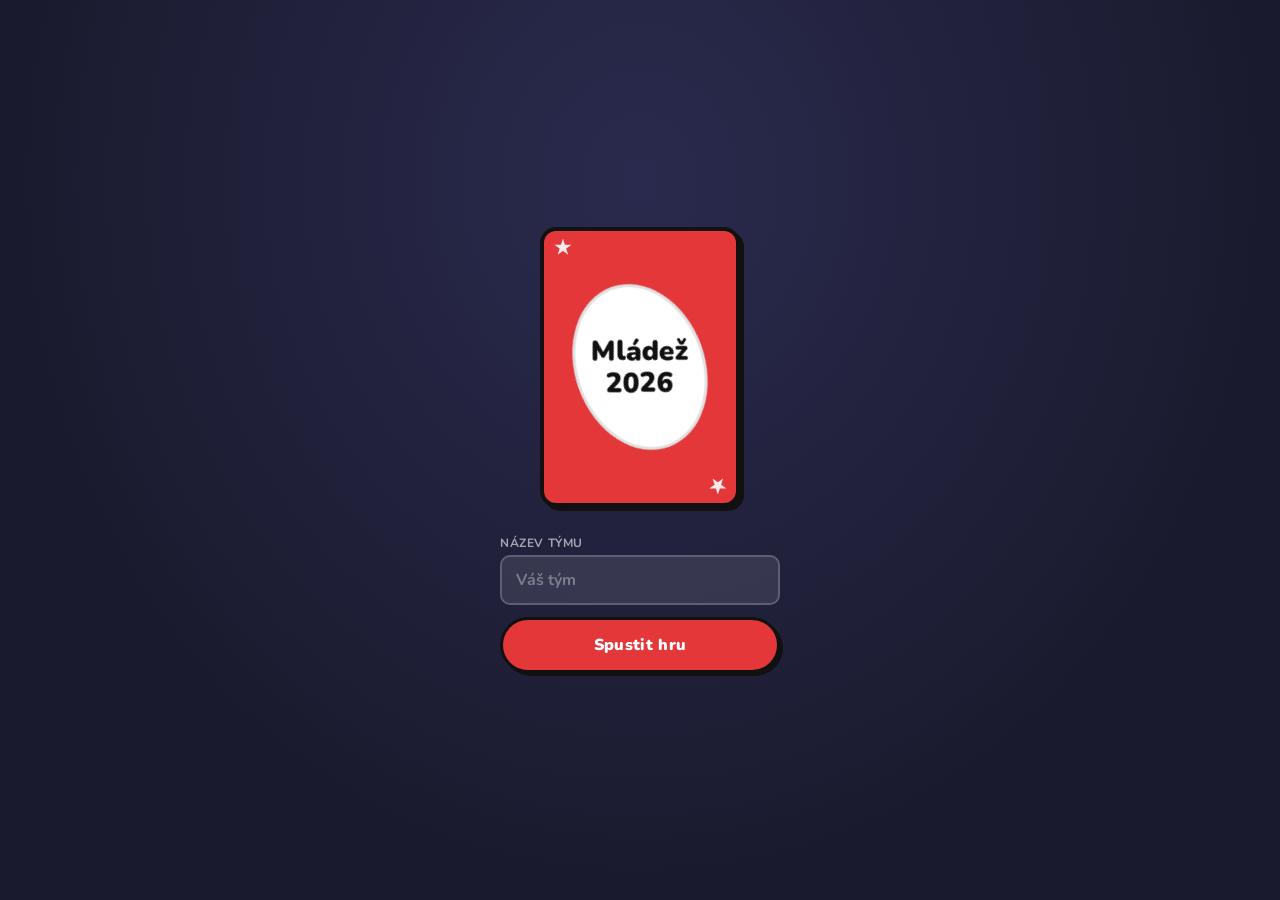
<file: index.html>
<!DOCTYPE html>
<html lang="cs">
<head>
  <meta charset="UTF-8">
  <meta name="viewport" content="width=device-width, initial-scale=1.0, user-scalable=no">
  <meta name="theme-color" content="#1A1A2E">
  <meta name="mobile-web-app-capable" content="yes">
  <meta name="apple-mobile-web-app-capable" content="yes">
  <meta name="apple-mobile-web-app-status-bar-style" content="black-translucent">
  <meta name="apple-mobile-web-app-title" content="Mládež 2026">
  <link rel="manifest" href="manifest.json">
  <title>Mládež 2026</title>
  <link href="https://fonts.googleapis.com/css2?family=Nunito:wght@700;900&display=swap" rel="stylesheet">
  <link rel="stylesheet" href="style.css?v=17">
</head>
<body>

  <!-- ══════════════════════════════════════════════════
       SCREEN: Úvod
  ══════════════════════════════════════════════════ -->
  <div id="screen-splash" class="screen">
    <div class="splash-hero">
      <div class="uno-card splash-card color-red">
        <span class="corner tl">★</span>
        <div class="card-oval splash-oval">
          <div class="card-oval-inner">
            <h1 class="splash-title">Mládež<br>2026</h1>
          </div>
        </div>
        <span class="corner br">★</span>
      </div>
    </div>
    <div class="splash-buttons">
      <div class="splash-team-row">
        <label for="team-name-input" class="splash-team-label">Název týmu</label>
        <input id="team-name-input" type="text" class="splash-team-input" placeholder="Váš tým" autocomplete="off" maxlength="40">
      </div>
      <button id="btn-start" class="btn btn-red">Spustit hru</button>
      <button id="btn-continue" class="btn btn-blue hidden">Pokračovat</button>
      <button id="btn-new-game" class="btn btn-outline hidden">Nová hra</button>
    </div>
  </div>

  <!-- ══════════════════════════════════════════════════
       SCREEN: Přehled stanovišť
  ══════════════════════════════════════════════════ -->
  <div id="screen-overview" class="screen hidden">
    <header class="app-header">
      <span class="app-title">Mládež 2026</span>
      <button id="btn-view-toggle" class="btn-view-toggle" title="Přepnout pohled">🗺</button>
      <span id="progress-chip" class="progress-chip">0 / 10</span>
    </header>
    <div id="score-row" class="score-row">
      <span id="pts-display">0 b.</span>
      <span class="score-sep">|</span>
      <span id="bonus-display">+0 bonus</span>
    </div>
    <div id="cards-grid" class="cards-grid"></div>
    <div id="map-view" class="map-view hidden">
      <div class="map-radar">
        <span class="compass-label compass-n">S</span>
        <span class="compass-label compass-s">J</span>
        <span class="compass-label compass-e">V</span>
        <span class="compass-label compass-w">Z</span>
        <div class="radar-ring ring-outer"></div>
        <div class="radar-ring ring-inner"></div>
        <div class="radar-you">●</div>
        <div class="map-zoom-controls">
          <button class="zoom-btn" id="zoom-in">+</button>
          <button class="zoom-btn" id="zoom-out">−</button>
        </div>
      </div>
      <div id="map-filter" class="map-filter"></div>
      <p id="map-hint" class="map-hint">Nejprve ověř svou polohu tlačítkem níže</p>
      <div id="map-unknown-list" class="map-unknown-list"></div>
    </div>
    <div class="sticky-bar">
      <button id="btn-check-location" class="btn btn-red full-width">
        📍 Zkontrolovat moji polohu
      </button>
    </div>
  </div>

  <!-- ══════════════════════════════════════════════════
       SCREEN: Detail stanoviště
  ══════════════════════════════════════════════════ -->
  <div id="screen-detail" class="screen hidden">
    <div class="detail-wrapper">
      <button id="btn-back" class="btn-back">← Zpět</button>
      <div id="detail-card" class="uno-card detail-card color-red">
        <span id="detail-corner-tl" class="corner tl">1</span>
        <div class="card-oval detail-oval">
          <div class="card-oval-inner">

            <h3 id="detail-task-name" class="detail-task-name"></h3>

            <div id="state-checking" class="detail-state">
              <span class="state-icon">⏳</span>
              <p class="state-text">Zjišťuji polohu…</p>
            </div>

            <div id="state-timelocked" class="detail-state hidden">
              <span class="state-icon">⏰</span>
              <p id="timelocked-text" class="state-text">Karta bude dostupná ve 20:00</p>
              <button id="btn-timelock-retry" class="btn btn-dark">Zkusit znovu</button>
            </div>

            <div id="state-far" class="detail-state hidden">
              <span class="state-icon">📍</span>
              <p id="detail-distance-text" class="state-text">Nejsi na místě</p>
              <button id="btn-retry" class="btn btn-dark">Zkusit znovu</button>
            </div>

            <div id="state-near" class="detail-state hidden">
              <div id="near-video" class="geo-hunt-video"></div>
              <div id="detail-task-text" class="task-text"></div>
              <div id="point-picker" class="quiz-options"></div>
              <button id="btn-complete" class="btn btn-green-solid">Označit jako splněné ✓</button>
            </div>

            <div id="state-quiz" class="detail-state hidden">
              <div id="quiz-content"></div>
            </div>

            <div id="state-form" class="detail-state hidden">
              <div id="form-content"></div>
            </div>

            <div id="state-geo-hunt" class="detail-state hidden">
              <div id="geo-hunt-video" class="geo-hunt-video"></div>
              <div id="geo-hunt-task" class="task-text"></div>
              <button id="btn-geo-hunt-check" class="btn btn-dark">📍 Jsem tady!</button>
              <p id="geo-hunt-hint" class="state-text hidden"></p>
            </div>

            <div id="state-done" class="detail-state hidden">
              <span class="state-icon">✅</span>
              <p class="state-text">Úkol splněn!</p>
              <p id="state-done-pts" class="state-subtext"></p>
              <p id="state-done-bonus" class="state-subtext state-bonus-hint"></p>
              <p id="state-done-geoskip" class="state-subtext state-warn hidden">⚠ geolokace přeskočena</p>
              <button id="btn-unreport" class="btn btn-outline hidden">↩ Zrušit splnění</button>
              <button id="btn-back-done" class="btn btn-dark">← Zpět</button>
            </div>

            <div id="state-end" class="detail-state hidden">
              <div id="end-before">
                <span class="state-icon">⏳</span>
                <p class="state-text">Neplecha bude ukončena v 21:30</p>
                <button id="btn-end-early" class="btn btn-red" style="margin-top:16px">Ukončit neplechu</button>
              </div>
              <div id="end-after" class="hidden">
                <div id="end-task-text"></div>
                <button id="btn-end-compass" class="btn btn-blue" style="margin-top:12px">🧭 Ukázat na mapě</button>
                <button id="btn-end-gps-check" class="btn btn-red" style="margin-top:8px">📍 Zkontrolovat polohu</button>
              </div>
            </div>

            <div id="state-end-arrived" class="detail-state hidden">
              <span class="state-icon">🎉</span>
              <p class="state-text">Děkujeme za hraní!</p>
              <p id="end-pts-summary" class="state-subtext"></p>
              <p class="state-subtext">Tohle je konec hry. Na vyhodnocení počkejte na zahradě fary, až se vrátí všechny týmy.</p>
            </div>

          </div>
        </div>
        <span id="detail-corner-br" class="corner br">1</span>
      </div>
    </div>
  </div>

  <div id="confetti-container" class="confetti-container"></div>

  <!-- ══════════════════════════════════════════════════
       MODAL: Panel pořadatele
  ══════════════════════════════════════════════════ -->
  <div id="judge-modal" class="modal hidden">
    <div class="modal-card">
      <h3 class="modal-title">Panel pořadatele</h3>
      <p class="modal-subtitle">Zadejte bonusové body za splněné úkoly</p>
      <div id="judge-list" class="judge-list"></div>
      <div class="modal-actions">
        <button id="btn-judge-save" class="btn btn-green-solid">Uložit</button>
        <button id="btn-judge-close" class="btn btn-outline">Zavřít</button>
      </div>
    </div>
  </div>

  <script src="locations.js?v=17"></script>
  <script src="app.js?v=17"></script>
</body>
</html>
</file>
<file: style.css>
/* ════════════════════════════════════════════════════
   Mládež 2026 – Uno-card theme
   ════════════════════════════════════════════════════ */

:root {
  --red:    #E3373A;
  --blue:   #0055A5;
  --green:  #00996E;
  --yellow: #FFD900;
  --navy:   #1A1A2E;
  --slate:  #3D3D5E;
  --black:  #111111;
  --white:  #FFFFFF;

  --border: 4px solid var(--black);
  --radius: 16px;
  --shadow: 4px 4px 0 var(--black);
  --font:   'Nunito', 'Arial Rounded MT Bold', Arial, sans-serif;
}

*, *::before, *::after {
  box-sizing: border-box;
  margin: 0;
  padding: 0;
}

html {
  -webkit-tap-highlight-color: transparent;
}

body {
  font-family: var(--font);
  background: var(--navy);
  color: var(--white);
  min-height: 100dvh;
  min-height: 100vh;
  overflow-x: hidden;
}

/* ════════════════════════════════════════════════════
   SCREEN SYSTEM
   ════════════════════════════════════════════════════ */
.screen {
  min-height: 100dvh;
  min-height: 100vh;
  display: flex;
  flex-direction: column;
}

.screen.hidden { display: none !important; }
.hidden { display: none !important; }

/* ════════════════════════════════════════════════════
   BUTTONS
   ════════════════════════════════════════════════════ */
.btn {
  font-family: var(--font);
  font-weight: 900;
  font-size: 1rem;
  letter-spacing: 0.02em;
  padding: 14px 28px;
  border-radius: 50px;
  border: 3px solid var(--black);
  cursor: pointer;
  transition: transform 0.1s, box-shadow 0.1s;
  box-shadow: 3px 3px 0 var(--black);
  text-align: center;
  -webkit-user-select: none;
  user-select: none;
  display: inline-block;
}

.btn:active {
  transform: translate(2px, 2px);
  box-shadow: 1px 1px 0 var(--black);
}

.btn.hidden { display: none !important; }

.btn-red         { background: var(--red);   color: var(--white); }
.btn-blue        { background: var(--blue);  color: var(--white); }
.btn-green-solid { background: #16a34a;      color: var(--white); }
.btn-dark        { background: #222222;      color: var(--white); }
.btn-outline {
  background: transparent;
  color: rgba(255, 255, 255, 0.7);
  border-color: rgba(255, 255, 255, 0.3);
  box-shadow: none;
}

.full-width { width: 100%; }

.btn-back {
  background: none;
  border: none;
  color: rgba(255, 255, 255, 0.8);
  font-family: var(--font);
  font-weight: 700;
  font-size: 1rem;
  cursor: pointer;
  padding: 14px 16px 10px;
  align-self: flex-start;
}

/* ════════════════════════════════════════════════════
   UNO CARD BASE
   ════════════════════════════════════════════════════ */
.uno-card {
  position: relative;
  border: var(--border);
  border-radius: var(--radius);
  box-shadow: var(--shadow);
  display: flex;
  align-items: center;
  justify-content: center;
}

.uno-card.color-red    { background: var(--red); }
.uno-card.color-blue   { background: var(--blue); }
.uno-card.color-green  { background: var(--green); }
.uno-card.color-yellow { background: var(--yellow); }
.uno-card.color-locked { background: var(--slate); opacity: 0.85; }
.uno-card.color-wild   { background: conic-gradient(var(--red) 0deg 90deg, var(--blue) 90deg 180deg, var(--green) 180deg 270deg, var(--yellow) 270deg 360deg); }
.grid-card-full        { grid-column: 1 / -1; justify-self: center; }

/* Corner numbers */
.uno-card .corner {
  position: absolute;
  font-weight: 900;
  font-size: 1rem;
  line-height: 1;
  pointer-events: none;
}

.corner.tl { top: 8px;    left: 10px; }
.corner.br { bottom: 8px; right: 10px; transform: rotate(180deg); }

.color-red .corner,
.color-blue .corner,
.color-green .corner,
.color-locked .corner { color: rgba(255, 255, 255, 0.9); }
.color-yellow .corner  { color: rgba(0, 0, 0, 0.75); }

/* ════════════════════════════════════════════════════
   CARD OVAL  (tilted like real Uno cards)
   ════════════════════════════════════════════════════ */
.card-oval {
  background: var(--white);
  border-radius: 50%;
  border: 3px solid rgba(0, 0, 0, 0.12);
  display: flex;
  align-items: center;
  justify-content: center;
  transform: rotate(-20deg);
  flex-shrink: 0;
  position: relative;
  z-index: 1;
}

.card-oval-inner {
  transform: rotate(20deg);
  display: flex;
  flex-direction: column;
  align-items: center;
  justify-content: center;
  text-align: center;
  width: 100%;
  height: 100%;
  padding: 8px;
  gap: 6px;
}

/* Muted oval for locked cards */
.oval-locked {
  background: rgba(255, 255, 255, 0.1) !important;
  border-color: rgba(255, 255, 255, 0.06) !important;
}

/* ════════════════════════════════════════════════════
   SPLASH SCREEN
   ════════════════════════════════════════════════════ */
#screen-splash {
  align-items: center;
  justify-content: center;
  gap: 28px;
  padding: 40px 24px;
  background: radial-gradient(ellipse at 50% 20%, #2a2a4e 0%, var(--navy) 70%);
}

.splash-hero { display: flex; justify-content: center; }

.splash-card {
  width: 200px;
  height: 280px;
}

.splash-card .corner { font-size: 1.2rem; }

.splash-oval {
  width: 130px;
  height: 170px;
}

.splash-title {
  font-size: 1.75rem;
  font-weight: 900;
  color: var(--black);
  line-height: 1.15;
  text-align: center;
}

.splash-subtitle {
  color: rgba(255, 255, 255, 0.6);
  font-size: 1rem;
  font-weight: 700;
  text-align: center;
  letter-spacing: 0.03em;
}

.splash-buttons {
  display: flex;
  flex-direction: column;
  gap: 12px;
  width: 100%;
  max-width: 280px;
}

.splash-buttons .btn { width: 100%; }

.splash-team-row {
  display: flex;
  flex-direction: column;
  gap: 4px;
  width: 100%;
}

.splash-team-label {
  font-family: var(--font);
  font-weight: 700;
  font-size: 0.75rem;
  color: rgba(255,255,255,0.6);
  text-transform: uppercase;
  letter-spacing: 0.05em;
}

.splash-team-input {
  font-family: var(--font);
  font-weight: 700;
  font-size: 1rem;
  width: 100%;
  padding: 12px 14px;
  border-radius: 10px;
  border: 2px solid rgba(255,255,255,0.2);
  background: rgba(255,255,255,0.1);
  color: #fff;
  outline: none;
  box-sizing: border-box;
}

.splash-team-input::placeholder { color: rgba(255,255,255,0.35); }
.splash-team-input:focus { border-color: rgba(255,255,255,0.5); }

/* ════════════════════════════════════════════════════
   OVERVIEW SCREEN
   ════════════════════════════════════════════════════ */
#screen-overview { padding-bottom: 90px; }

.app-header {
  display: flex;
  align-items: center;
  justify-content: space-between;
  padding: 16px 12px;
  border-bottom: 2px solid rgba(255, 255, 255, 0.08);
}

.app-title {
  font-weight: 900;
  font-size: 1.15rem;
}

.progress-chip {
  background: rgba(255, 255, 255, 0.12);
  border: 2px solid rgba(255, 255, 255, 0.25);
  border-radius: 50px;
  padding: 5px 14px;
  font-weight: 700;
  font-size: 0.9rem;
}

.cards-grid {
  display: grid;
  grid-template-columns: 1fr 1fr;
  gap: 12px;
  padding: 16px 8px;
}

/* Individual card in grid */
.grid-card {
  aspect-ratio: 3 / 4;
  cursor: pointer;
  transition: transform 0.15s, box-shadow 0.15s;
  -webkit-user-select: none;
  user-select: none;
}

.grid-card:active {
  transform: scale(0.96) translate(2px, 2px);
  box-shadow: 2px 2px 0 var(--black);
}

.grid-card .card-oval {
  width: 62%;
  height: 75%;
}

.grid-card .card-oval-inner {
  padding: 4px;
  gap: 4px;
}

.grid-card .corner { font-size: 0.85rem; }

.grid-name {
  font-size: 1rem;
  font-weight: 900;
  color: var(--black);
  line-height: 1.15;
  text-align: center;
  display: -webkit-box;
  -webkit-line-clamp: 3;
  -webkit-box-orient: vertical;
  overflow: hidden;
}

.grid-timelock {
  font-size: 0.65rem;
  font-weight: 800;
  color: #b45309;
  margin-top: 4px;
  padding-top: 4px;
  border-top: 1.5px solid rgba(0, 0, 0, 0.12);
  width: 70%;
  text-align: center;
}

.grid-dist {
  font-size: 0.7rem;
  font-weight: 700;
  color: var(--black);
  opacity: 0.6;
  margin-top: 4px;
  padding-top: 4px;
  border-top: 1.5px solid rgba(0, 0, 0, 0.15);
  width: 70%;
  text-align: center;
}

.grid-lock {
  font-size: 1.4rem;
  line-height: 1;
  margin-bottom: 4px;
}

/* Status badges */
.card-badge {
  position: absolute;
  top: -8px;
  right: -8px;
  width: 30px;
  height: 30px;
  border-radius: 50%;
  border: 3px solid var(--black);
  display: flex;
  align-items: center;
  justify-content: center;
  font-size: 0.7rem;
  font-weight: 900;
  z-index: 10;
  box-shadow: 2px 2px 0 var(--black);
  pointer-events: none;
}

.badge-done { background: #16a34a; color: var(--white); font-size: 0.9rem; }
.badge-near {
  background: var(--white);
  color: var(--black);
  animation: pulse-badge 1.4s ease-in-out infinite;
}

@keyframes pulse-badge {
  0%, 100% { box-shadow: 2px 2px 0 var(--black), 0 0 0 0 rgba(255, 255, 255, 0.6); }
  50%       { box-shadow: 2px 2px 0 var(--black), 0 0 0 8px rgba(255, 255, 255, 0); }
}

.sticky-bar {
  position: fixed;
  bottom: 0;
  left: 0;
  right: 0;
  padding: 8px 8px 20px;
  background: linear-gradient(to bottom, transparent 0%, var(--navy) 38%);
  z-index: 10;
}

/* ════════════════════════════════════════════════════
   DETAIL SCREEN
   ════════════════════════════════════════════════════ */
#screen-detail {
  justify-content: flex-start;
  align-items: center;
}

.detail-wrapper {
  width: 100%;
  display: flex;
  flex-direction: column;
  align-items: center;
  min-height: 100dvh;
  min-height: 100vh;
}

.detail-card {
  width: min(300px, 82vw);
  min-height: min(430px, 62vh);
  height: auto;
  flex-shrink: 0;
  margin-top: 8px;
  padding: 28px 6px;
  border-width: 1.5px;
  box-shadow: 2px 2px 0 var(--black);
  flex-direction: column;
  align-items: center;
  justify-content: flex-start;
}

.detail-card .corner { font-size: 1.3rem; }

/* Detail oval: pill shape, grows with content */
.detail-oval {
  width: 96%;
  flex: 1;
  height: auto;
  transform: none;
  border-radius: 60px;
  border-width: 1.5px;
}

.detail-oval .card-oval-inner {
  transform: none;
  gap: 10px;
  padding: 20px 16px;
  overflow: visible;
  height: auto;
  color: var(--black);
}

.detail-state {
  display: flex;
  flex-direction: column;
  align-items: center;
  gap: 10px;
  width: 100%;
}

.detail-state.hidden { display: none; }

.state-icon {
  font-size: 1.8rem;
  line-height: 1;
}

.state-text {
  color: var(--black);
  font-weight: 700;
  font-size: 0.85rem;
  line-height: 1.35;
  text-align: center;
}

.task-text {
  color: var(--black);
  font-weight: 700;
  font-size: 0.9rem;
  line-height: 1.45;
  text-align: center;
  width: 100%;
}

/* Paragraphs containing <em> = flavour / literary quotes */
.task-text p:has(em),
.task-intro p:has(em) {
  position: relative;
  font-size: 0.75rem;
  font-weight: 600;
  line-height: 1.55;
  opacity: 0.6;
  text-align: left;
  margin-bottom: 10px;
}

/* Opening oval — top-right of the first em-paragraph in each sequence */
.task-text p:has(em):not(p:has(em) + p:has(em))::before,
.task-intro p:has(em):not(p:has(em) + p:has(em))::before {
  content: '';
  position: absolute;
  top: -7px;
  right: -7px;
  width: 18px;
  height: 24px;
  background: rgba(0,0,0,0.1);
  border: 1.5px solid rgba(0,0,0,0.2);
  border-radius: 50%;
  transform: rotate(-20deg);
}

/* Closing oval — bottom-left of the last em-paragraph in each sequence */
.task-text p:has(em):not(:has(~ p:has(em)))::after,
.task-intro p:has(em):not(:has(~ p:has(em)))::after {
  content: '';
  position: absolute;
  bottom: -7px;
  left: -7px;
  width: 18px;
  height: 24px;
  background: rgba(0,0,0,0.1);
  border: 1.5px solid rgba(0,0,0,0.2);
  border-radius: 50%;
  transform: rotate(-20deg);
}

/* Plain paragraphs = task instructions */
.task-text p:not(:has(em)),
.task-intro p:not(:has(em)) {
  font-size: 0.88rem;
  font-weight: 900;
  line-height: 1.4;
  margin-bottom: 8px;
  color: var(--black);
}

.detail-state .btn {
  font-size: 0.8rem;
  padding: 10px 18px;
}

.detail-state .btn-outline {
  color: #555;
  border-color: #aaa;
  box-shadow: 2px 2px 0 #ccc;
}

/* ════════════════════════════════════════════════════
   ALL DONE SCREEN
   ════════════════════════════════════════════════════ */
#screen-done {
  align-items: center;
  justify-content: center;
  padding: 32px 24px;
  position: relative;
  overflow: hidden;
}

.done-content {
  display: flex;
  flex-direction: column;
  align-items: center;
  gap: 22px;
  position: relative;
  z-index: 1;
}

/* Wild card (all 4 colours) */
.wild-card {
  width: 180px;
  height: 252px;
  border: 4px solid var(--black);
  border-radius: var(--radius);
  position: relative;
  overflow: hidden;
  box-shadow: 5px 5px 0 var(--black);
  flex-shrink: 0;
}

.wild-q {
  position: absolute;
  width: 50%;
  height: 50%;
}

.wild-q.red    { top: 0;    left: 0;  background: var(--red); }
.wild-q.blue   { top: 0;    right: 0; background: var(--blue); }
.wild-q.green  { bottom: 0; left: 0;  background: var(--green); }
.wild-q.yellow { bottom: 0; right: 0; background: var(--yellow); }

.wild-oval {
  position: absolute;
  top: 50%;
  left: 50%;
  transform: translate(-50%, -50%) rotate(-20deg);
  width: 116px;
  height: 150px;
  background: var(--white);
  border-radius: 50%;
  border: 3px solid rgba(0, 0, 0, 0.12);
  display: flex;
  align-items: center;
  justify-content: center;
}

.wild-oval-inner {
  font-size: 2.8rem;
  transform: rotate(20deg);
}

.done-title {
  font-size: 1.35rem;
  font-weight: 900;
  text-align: center;
  color: var(--white);
}

.done-subtitle {
  font-size: 0.95rem;
  font-weight: 700;
  color: rgba(255, 255, 255, 0.65);
  text-align: center;
}

/* ════════════════════════════════════════════════════
   CONFETTI
   ════════════════════════════════════════════════════ */
.confetti-container {
  position: fixed;
  inset: 0;
  pointer-events: none;
  overflow: hidden;
  z-index: 0;
}

.confetti-piece {
  position: absolute;
  top: -20px;
  border-radius: 2px;
  animation: fall linear forwards;
}

@keyframes fall {
  to {
    transform: translateY(110vh) rotate(720deg);
    opacity: 0;
  }
}

/* ════════════════════════════════════════════════════
   SCORE ROW
   ════════════════════════════════════════════════════ */

.score-row {
  display: flex;
  align-items: center;
  justify-content: center;
  gap: 10px;
  padding: 4px 16px 8px;
  font-size: 0.85rem;
  font-weight: 700;
  color: rgba(255,255,255,0.75);
  cursor: default;
  user-select: none;
  -webkit-user-select: none;
}

.score-sep { opacity: 0.4; }

#pts-display { color: #00996E; }
#bonus-display { color: #FFD900; }

/* ════════════════════════════════════════════════════
   DETAIL — task name heading & subtext
   ════════════════════════════════════════════════════ */

.detail-task-name {
  font-size: 1rem;
  font-weight: 900;
  text-align: center;
  margin: 0 0 10px;
  color: var(--black);
  line-height: 1.2;
}

.state-subtext {
  font-size: 0.75rem;
  margin: 4px 0 0;
  opacity: 0.8;
  text-align: center;
  color: var(--black);
}

.state-bonus-hint { color: #7a5f00; }
.state-warn { color: #b85c00; }

/* ════════════════════════════════════════════════════
   DETAIL — timelocked state
   ════════════════════════════════════════════════════ */

#state-timelocked { text-align: center; }

/* ════════════════════════════════════════════════════
   QUIZ
   ════════════════════════════════════════════════════ */

.task-intro {
  font-size: 0.78rem;
  line-height: 1.5;
  margin-bottom: 12px;
  opacity: 0.9;
}

.task-intro a { color: #7a5f00; }
.task-intro em { opacity: 0.85; }

.quiz-question { margin-bottom: 14px; }

.quiz-q-text {
  font-size: 0.82rem;
  font-weight: 900;
  margin: 0 0 6px;
  line-height: 1.3;
}

.quiz-options { display: flex; flex-direction: column; gap: 5px; }

.quiz-option {
  display: flex;
  align-items: center;
  gap: 8px;
  padding: 7px 10px;
  border-radius: 8px;
  background: rgba(0,0,0,0.07);
  font-size: 0.8rem;
  font-weight: 700;
  cursor: pointer;
  transition: background 0.15s;
  color: var(--black);
}

.quiz-option input[type="radio"] { accent-color: #7a5f00; flex-shrink: 0; }

.quiz-option:has(input:checked) { background: rgba(200,160,0,0.18); }

.quiz-option.correct {
  background: rgba(0,120,70,0.18);
  color: #005236;
}

.quiz-option.wrong {
  background: rgba(200,30,30,0.15);
  color: #8a0000;
}

.quiz-option.disabled { cursor: default; pointer-events: none; }

#btn-quiz-submit { margin-top: 10px; }

.quiz-reason {
  font-size: 0.78rem;
  font-style: italic;
  color: rgba(0, 0, 0, 0.55);
  margin: 6px 0 0;
  line-height: 1.4;
}

.quiz-result {
  text-align: center;
  font-size: 0.85rem;
  font-weight: 900;
  margin: 8px 0;
  color: #7a5f00;
}

/* ════════════════════════════════════════════════════
   SONG FORM
   ════════════════════════════════════════════════════ */

.song-form {
  display: flex;
  flex-direction: column;
  gap: 8px;
}

.form-input,
.form-textarea {
  width: 100%;
  box-sizing: border-box;
  background: rgba(0,0,0,0.06);
  border: 1.5px solid rgba(0,0,0,0.18);
  border-radius: 8px;
  color: var(--black);
  font-family: 'Nunito', sans-serif;
  font-size: 0.82rem;
  font-weight: 700;
  padding: 8px 10px;
  outline: none;
  transition: border-color 0.15s;
}

.form-input:focus,
.form-textarea:focus { border-color: #7a5f00; }

.form-input::placeholder,
.form-textarea::placeholder { color: rgba(0,0,0,0.35); }

.form-textarea {
  resize: vertical;
  min-height: 160px;
  line-height: 1.5;
}

/* ════════════════════════════════════════════════════
   BADGE — geo-skipped
   ════════════════════════════════════════════════════ */

.badge-geoskip {
  background: rgba(255,159,67,0.85);
  color: #fff;
}

/* ════════════════════════════════════════════════════
   MODAL (judge panel)
   ════════════════════════════════════════════════════ */

.modal {
  position: fixed;
  inset: 0;
  background: rgba(0,0,0,0.72);
  display: flex;
  align-items: center;
  justify-content: center;
  z-index: 1000;
  padding: 20px;
}

.modal.hidden { display: none; }

.modal-card {
  background: #1A1A2E;
  border: 2px solid rgba(255,255,255,0.15);
  border-radius: 16px;
  padding: 20px;
  width: 100%;
  max-width: 360px;
  max-height: 80vh;
  overflow-y: auto;
}

.modal-title {
  font-size: 1.1rem;
  font-weight: 900;
  margin: 0 0 4px;
  color: #FFD900;
}

.modal-subtitle {
  font-size: 0.78rem;
  opacity: 0.6;
  margin: 0 0 14px;
}

.judge-list { display: flex; flex-direction: column; gap: 12px; }

.judge-item {
  display: flex;
  flex-direction: column;
  gap: 3px;
}

.judge-item label {
  font-size: 0.85rem;
  font-weight: 900;
}

.judge-item small {
  font-size: 0.72rem;
  opacity: 0.6;
  line-height: 1.3;
}

.judge-input {
  width: 70px;
  background: rgba(255,255,255,0.08);
  border: 1.5px solid rgba(255,255,255,0.2);
  border-radius: 6px;
  color: #fff;
  font-family: 'Nunito', sans-serif;
  font-size: 0.9rem;
  font-weight: 700;
  padding: 5px 8px;
  outline: none;
}

.judge-input:focus { border-color: #FFD900; }

.modal-actions {
  display: flex;
  gap: 8px;
  margin-top: 16px;
}

.modal-actions .btn { flex: 1; }

/* ════════════════════════════════════════════════════
   VIEW TOGGLE BUTTON
   ════════════════════════════════════════════════════ */
.btn-view-toggle {
  background: none;
  border: none;
  font-size: 1.3rem;
  cursor: pointer;
  padding: 4px 6px;
  color: var(--white);
  line-height: 1;
  flex-shrink: 0;
}

/* ════════════════════════════════════════════════════
   MAP / RADAR VIEW
   ════════════════════════════════════════════════════ */
.map-view {
  display: flex;
  flex-direction: column;
  align-items: center;
  padding: 20px 8px 100px;
  gap: 20px;
  width: 100%;
}

.map-radar {
  position: relative;
  width: 280px;
  height: 280px;
  border-radius: 50%;
  background: rgba(255, 255, 255, 0.05);
  border: 1.5px solid rgba(255, 255, 255, 0.15);
  flex-shrink: 0;
}

.radar-ring {
  position: absolute;
  border-radius: 50%;
  border: 1px solid rgba(255, 255, 255, 0.1);
  top: 50%;
  left: 50%;
  transform: translate(-50%, -50%);
}
.ring-outer { width: 85%; height: 85%; }
.ring-inner { width: 42%; height: 42%; }

.radar-you {
  position: absolute;
  top: 50%;
  left: 50%;
  transform: translate(-50%, -50%);
  font-size: 0.9rem;
  color: var(--white);
  z-index: 2;
  background: rgba(255,255,255,0.2);
  width: 22px;
  height: 22px;
  border-radius: 50%;
  display: flex;
  align-items: center;
  justify-content: center;
  border: 1.5px solid rgba(255,255,255,0.6);
}

.compass-label {
  position: absolute;
  font-size: 0.65rem;
  font-weight: 900;
  color: rgba(255, 255, 255, 0.45);
  pointer-events: none;
}
.compass-n { top: 5px;    left: 50%; transform: translateX(-50%); }
.compass-s { bottom: 5px; left: 50%; transform: translateX(-50%); }
.compass-e { right: 7px;  top: 50%;  transform: translateY(-50%); }
.compass-w { left: 7px;   top: 50%;  transform: translateY(-50%); }

.map-zoom-controls {
  position: absolute;
  bottom: 12px;
  right: 12px;
  display: flex;
  flex-direction: column;
  gap: 4px;
  z-index: 10;
}
.zoom-btn {
  width: 28px;
  height: 28px;
  border-radius: 6px;
  border: 1.5px solid rgba(255,255,255,0.3);
  background: rgba(0,0,0,0.45);
  color: rgba(255,255,255,0.85);
  font-size: 1.1rem;
  font-weight: 700;
  line-height: 1;
  cursor: pointer;
  display: flex;
  align-items: center;
  justify-content: center;
  touch-action: manipulation;
}
.zoom-btn:active {
  background: rgba(255,255,255,0.15);
}
.zoom-btn:disabled {
  opacity: 0.3;
  cursor: default;
}

.map-marker {
  position: absolute;
  width: 36px;
  border-radius: 10px;
  transform: translate(-50%, -50%);
  display: flex;
  flex-direction: column;
  align-items: center;
  justify-content: center;
  cursor: pointer;
  border: 1.5px solid var(--black);
  box-shadow: 1px 1px 0 var(--black);
  z-index: 3;
  padding: 3px 2px 2px;
  gap: 1px;
}

.marker-id {
  font-size: 0.65rem;
  font-weight: 900;
  line-height: 1;
}

.marker-dist {
  font-size: 0.48rem;
  font-weight: 700;
  line-height: 1;
  opacity: 0.85;
  white-space: nowrap;
}
.map-marker[data-done]::after {
  content: '✓';
  position: absolute;
  top: -6px;
  right: -6px;
  font-size: 0.5rem;
  background: #16a34a;
  color: #fff;
  border-radius: 50%;
  width: 12px;
  height: 12px;
  display: flex;
  align-items: center;
  justify-content: center;
  border: 1px solid var(--black);
}

.bg-red    { background: var(--red);    color: #fff; }
.bg-blue   { background: var(--blue);   color: #fff; }
.bg-green  { background: var(--green);  color: #fff; }
.bg-yellow { background: var(--yellow); color: var(--black); }
.bg-wild   { background: conic-gradient(var(--red) 0deg 90deg, var(--blue) 90deg 180deg, var(--green) 180deg 270deg, var(--yellow) 270deg 360deg); color: #fff; }
.bg-locked { background: var(--slate);  color: rgba(255,255,255,0.7); }

.map-hint {
  font-size: 0.8rem;
  font-weight: 700;
  color: rgba(255, 255, 255, 0.5);
  text-align: center;
  padding: 0 24px;
}

.map-unknown-list {
  display: flex;
  flex-wrap: wrap;
  gap: 8px;
  justify-content: center;
  width: 100%;
  padding: 0 8px;
}

.map-unknown-chip {
  padding: 5px 12px;
  border-radius: 20px;
  font-size: 0.65rem;
  font-weight: 800;
  border: 1.5px solid var(--black);
  cursor: pointer;
  box-shadow: 1px 1px 0 var(--black);
}

.map-filter {
  display: grid;
  grid-template-columns: repeat(5, 56px);
  gap: 8px;
  padding: 10px 0 4px;
  justify-content: center;
}

.map-filter-chip {
  width: 56px;
  height: 56px;
  border-radius: 50%;
  display: flex;
  align-items: center;
  justify-content: center;
  font-family: var(--font);
  font-weight: 900;
  font-size: 1.1rem;
  color: var(--white);
  cursor: pointer;
  border: 2px solid rgba(0, 0, 0, 0.25);
  user-select: none;
  transition: opacity 0.15s;
}

.map-filter-chip.hidden-task {
  opacity: 0.3;
  text-decoration: line-through;
}

/* ════════════════════════════════════════════════════
   TABLET / DESKTOP (centred layout)
   ════════════════════════════════════════════════════ */
@media (min-width: 480px) {
  .app-header,
  .score-row,
  .cards-grid {
    max-width: 480px;
    margin-left: auto;
    margin-right: auto;
    width: 100%;
  }

  .sticky-bar {
    max-width: 480px;
    left: 50%;
    transform: translateX(-50%);
  }

  #screen-overview { align-items: center; }

  .detail-card {
    width: 300px;
    min-height: 430px;
    height: auto;
  }
}

/* ════════════════════════════════════════════════════
   GEO-HUNT (Císařský ostrov YouTube + location check)
   ════════════════════════════════════════════════════ */
.geo-hunt-video {
  width: 100%;
  margin-bottom: 10px;
}

.geo-hunt-video iframe {
  width: 100%;
  aspect-ratio: 16 / 9;
  border: none;
  border-radius: 8px;
}

/* ════════════════════════════════════════════════════
   DEBUG UNLOCK (single-tap bottom-right corner)
   ════════════════════════════════════════════════════ */
#detail-corner-br {
  pointer-events: auto;
  user-select: none;
  cursor: pointer;
  z-index: 2;
  touch-action: manipulation;
}
</file>
